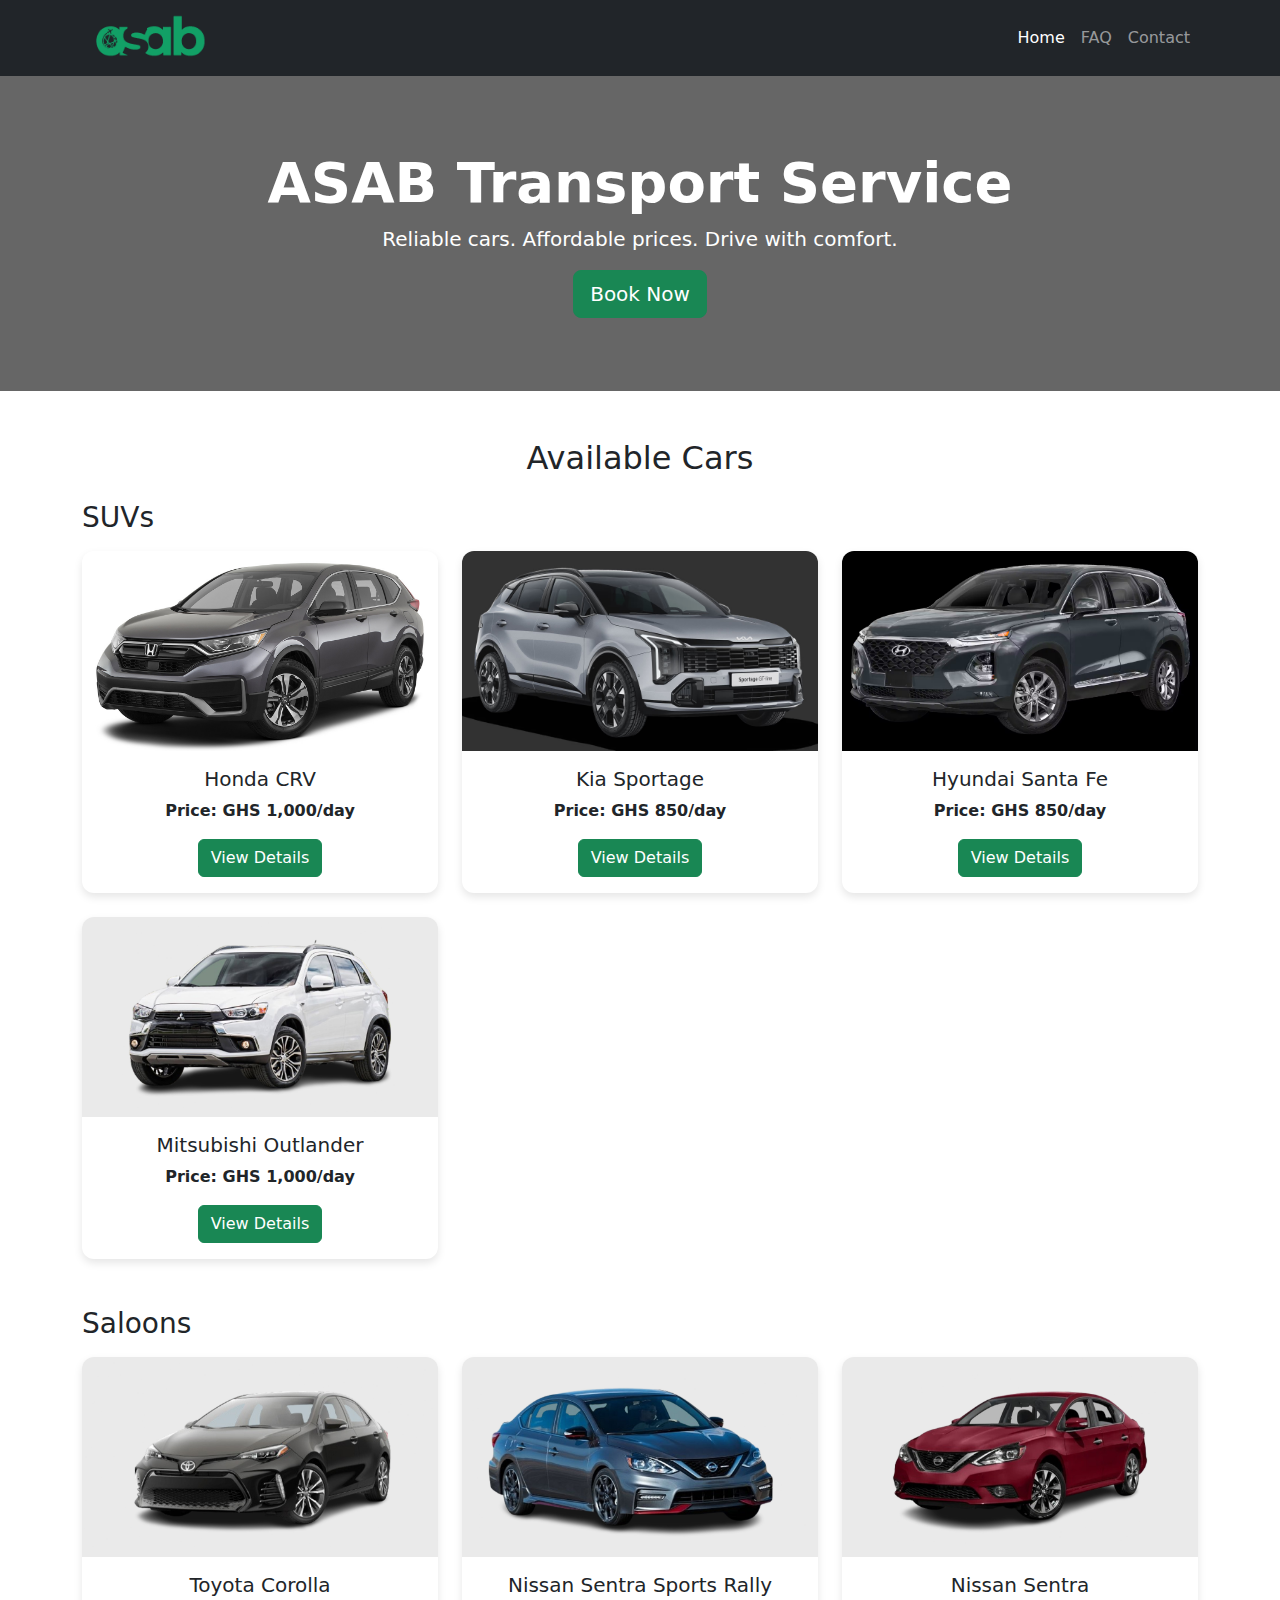
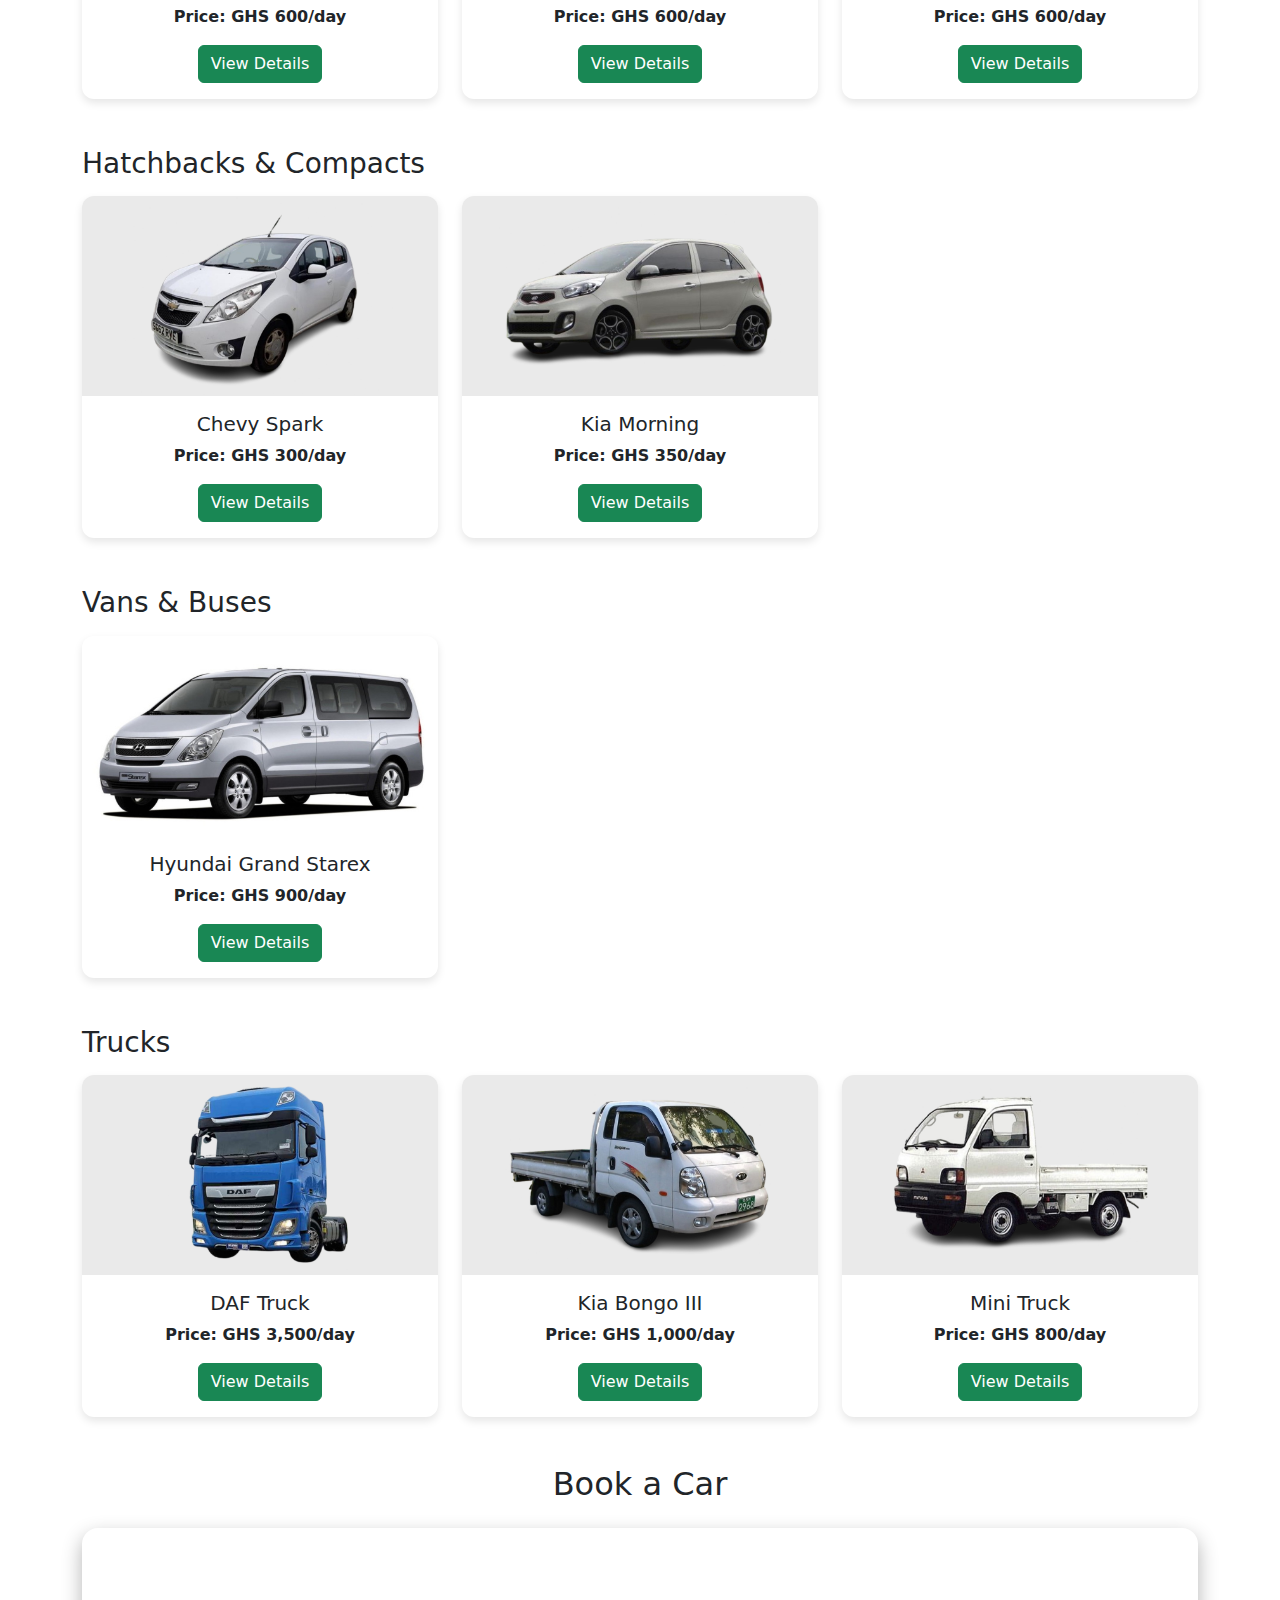
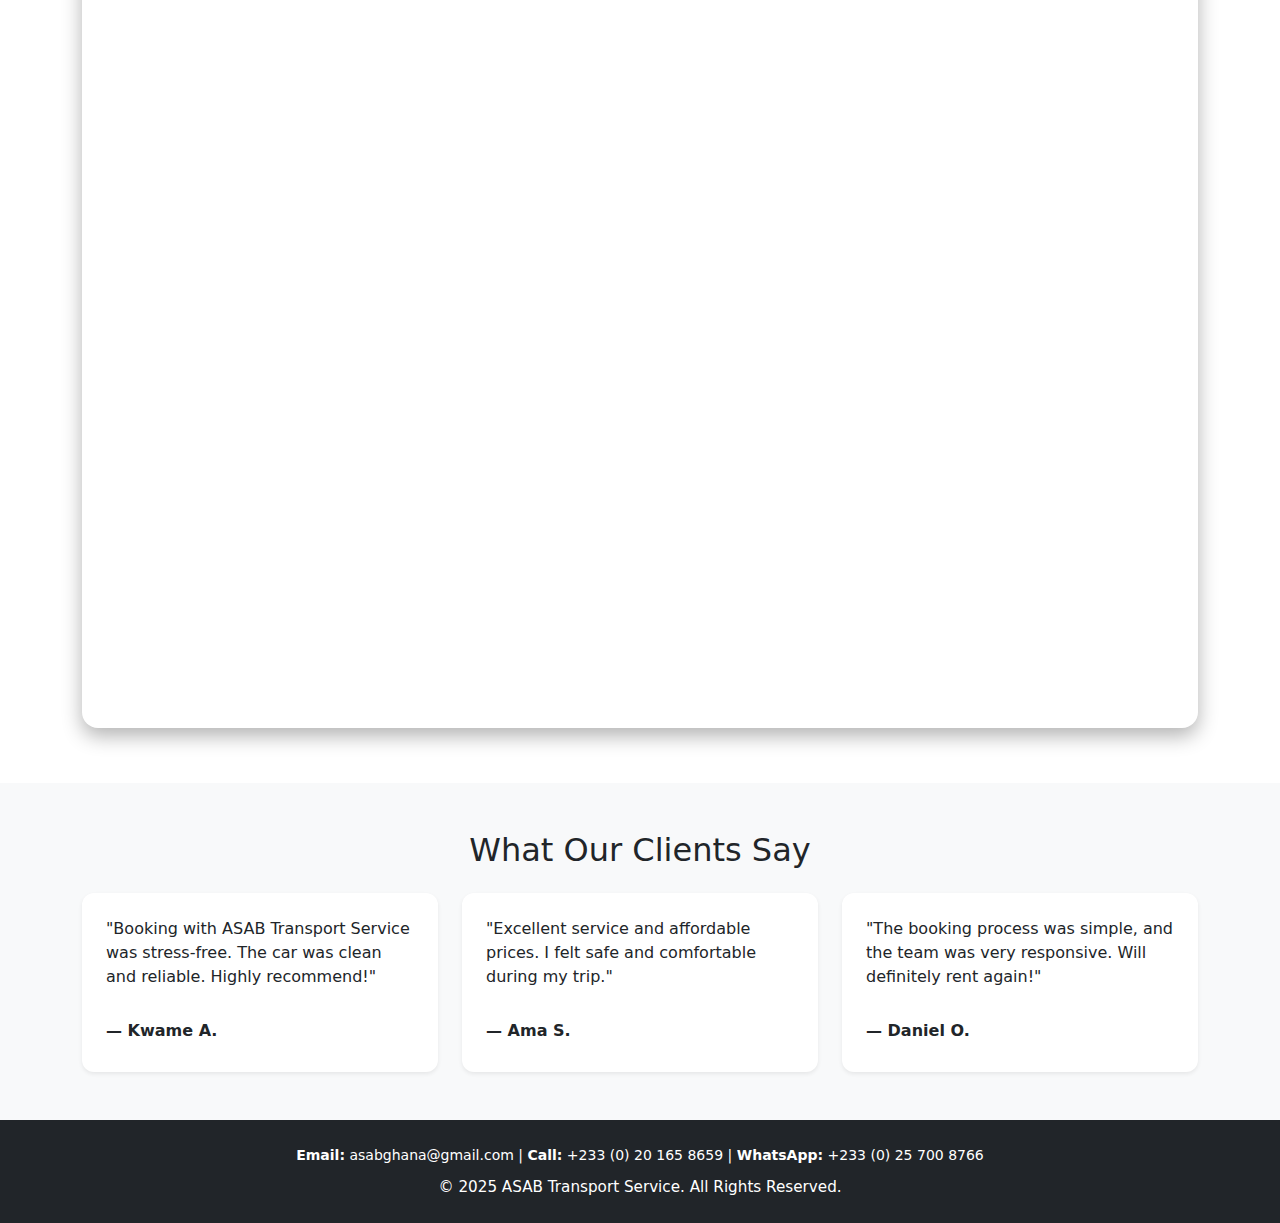
<file: index.html>
<!DOCTYPE html>
<html lang="en">
<html lang="en">
<head>
  <meta charset="UTF-8">
  <meta name="viewport" content="width=device-width, initial-scale=1.0">
  <title>ASAB Transport Service</title>
  <link rel="icon" type="image/png" href="favicon.png">
  <link href="https://cdn.jsdelivr.net/npm/bootstrap@5.3.2/dist/css/bootstrap.min.css" rel="stylesheet">
  <style>
    /* Hero Section */
    .hero {
      position: relative;
      background: url('https://images.unsplash.com/photo-1502877338535-766e1452684a') center/cover no-repeat;
      height: 05vh; /* reduced from 90vh */
      display: flex;
      align-items: center;
      justify-content: center;
      text-align: center;
      color: white;
    }
    .hero .overlay {
      position: absolute;
      top: 0;
      left: 0;
      width: 100%;
      height: 100%;
      background: rgba(0,0,0,0.6);
      z-index: 1;
    }
    .hero .content {
      position: relative;
      z-index: 2;
    }

    /* Navbar logo */
    .navbar-brand img {
      height: 50px;
      width: auto;
      object-fit: contain;
    }

    /* Card images uniform */
    .card img {
      height: 180px; /* smaller than before */
      object-fit: cover;
    }

    /* Modal images fit perfectly */
    .modal-body img {
      max-height: 400px;
      width: auto;
      object-fit: contain;
      display: block;
      margin: 0 auto;
    }

/* Car cards - neat design like Contact page */
.card {
  border: none;
  border-radius: 12px;
  overflow: hidden;
  box-shadow: 0 4px 8px rgba(0,0,0,0.1);
  transition: transform 0.2s, box-shadow 0.2s;
  height: 100%;
  display: flex;
  flex-direction: column;
}

.card:hover {
  transform: translateY(-5px);
  box-shadow: 0 8px 16px rgba(0,0,0,0.2);
}

.card img {
  height: 200px;         /* same size for all */
  width: 100%;
  object-fit: cover;     /* ensures full image without distortion */
}

.card-body {
  flex-grow: 1;
  padding: 1rem;
}

  </style>
</head>
<body>

<!-- Navbar -->
<nav class="navbar navbar-expand-lg navbar-dark bg-dark">
  <div class="container">
      <a class="navbar-brand" href="index.html"><img src="logo.png" alt="asab logo"></a>
    <button class="navbar-toggler" type="button" data-bs-toggle="collapse" data-bs-target="#navbarNav">
      <span class="navbar-toggler-icon"></span>
    </button>
    <div class="collapse navbar-collapse" id="navbarNav">
      <ul class="navbar-nav ms-auto">
        <li class="nav-item"><a class="nav-link active" href="index.html">Home</a></li>
        <li class="nav-item"><a class="nav-link" href="faq.html">FAQ</a></li>
        <li class="nav-item"><a class="nav-link" href="contact.html">Contact</a></li>
      </ul>
    </div>
  </div>
</nav>

<!-- Hero -->
<section class="hero d-flex align-items-center justify-content-center text-center text-white">
  <div class="overlay"></div>
  <div class="content">
    <h1 class="display-4 fw-bold">ASAB Transport Service</h1>
    <p class="lead">Reliable cars. Affordable prices. Drive with comfort.</p>
    <a href="#booking" class="btn btn-success btn-lg">Book Now</a>
  </div>
</section>

<style>
.hero {
  position: relative;
  background: url('https://images.unsplash.com/photo-1502877338535-766e1452684a') center/cover no-repeat;
  height: 35vh;
}

.hero .overlay {
  position: absolute;
  top: 0;
  left: 0;
  width: 100%;
  height: 100%;
  background: rgba(0,0,0,0.6); /* Dark filter */
  z-index: 1;
}

.hero .content {
  position: relative;
  z-index: 2;
}
</style>

  <!-- Cars Section -->
<section class="container my-5">
  <h2 class="text-center mb-4">Available Cars</h2>

  <!-- SUVs -->
  <h3 class="mb-3">SUVs</h3>
  <div class="row g-4">
    <!-- Honda CRV -->
    <div class="col-md-4">
      <div class="card">
        <img src="crv 2020.jpg" class="card-img-top" alt="Honda CRV">
        <div class="card-body text-center">
          <h5 class="card-title">Honda CRV</h5>
          <p><strong>Price: GHS 1,000/day</strong></p>
          <button class="btn btn-success" data-bs-toggle="modal" data-bs-target="#carModal1">View Details</button>
        </div>
      </div>
    </div>
    <!-- Kia Sportage -->
    <div class="col-md-4">
      <div class="card">
        <img src="kia sportage.jpg" class="card-img-top" alt="Kia Sportage">
        <div class="card-body text-center">
          <h5 class="card-title">Kia Sportage</h5>
          <p><strong>Price: GHS 850/day</strong></p>
          <button class="btn btn-success" data-bs-toggle="modal" data-bs-target="#carModal5">View Details</button>
        </div>
      </div>
    </div>
    <!-- Hyundai Santa Fe -->
    <div class="col-md-4">
      <div class="card">
        <img src="2020 santa fe.jpg" class="card-img-top" alt="Hyundai Santa Fe">
        <div class="card-body text-center">
          <h5 class="card-title">Hyundai Santa Fe</h5>
          <p><strong>Price: GHS 850/day</strong></p>
          <button class="btn btn-success" data-bs-toggle="modal" data-bs-target="#carModal6">View Details</button>
        </div>
      </div>
    </div>
    <!-- Outlander -->
    <div class="col-md-4">
      <div class="card">
        <img src="outlander.jpg" class="card-img-top" alt="Mitsubishi Outlander">
        <div class="card-body text-center">
          <h5 class="card-title">Mitsubishi Outlander</h5>
          <p><strong>Price: GHS 1,000/day</strong></p>
          <button class="btn btn-success" data-bs-toggle="modal" data-bs-target="#outlanderModal">View Details</button>
        </div>
      </div>
    </div>
  </div>

  <!-- saloons -->
  <h3 class="mt-5 mb-3">Saloons</h3>
  <div class="row g-4">
    <!-- Corolla -->
    <div class="col-md-4">
      <div class="card">
        <img src="corolla 2018.jpg" class="card-img-top" alt="Toyota Corolla">
        <div class="card-body text-center">
          <h5 class="card-title">Toyota Corolla</h5>
          <p><strong>Price: GHS 600/day</strong></p>
          <button class="btn btn-success" data-bs-toggle="modal" data-bs-target="#carModal2">View Details</button>
        </div>
      </div>
    </div>
    <!-- Nissan Sentra Sports Rally -->
    <div class="col-md-4">
      <div class="card">
        <img src="nissan sport.jpg" class="card-img-top" alt="Nissan Sentra Sports Rally">
        <div class="card-body text-center">
          <h5 class="card-title">Nissan Sentra Sports Rally</h5>
          <p><strong>Price: GHS 600/day</strong></p>
          <button class="btn btn-success" data-bs-toggle="modal" data-bs-target="#carModal3">View Details</button>
        </div>
      </div>
    </div>
    <!-- Nissan Sentra -->
    <div class="col-md-4">
      <div class="card">
        <img src="2018 NissanSentra.jpg" class="card-img-top" alt="Nissan Sentra">
        <div class="card-body text-center">
          <h5 class="card-title">Nissan Sentra</h5>
          <p><strong>Price: GHS 600/day</strong></p>
          <button class="btn btn-success" data-bs-toggle="modal" data-bs-target="#carModal4">View Details</button>
        </div>
      </div>
    </div>
  </div>

  <!-- Hatchbacks / Compacts -->
  <h3 class="mt-5 mb-3">Hatchbacks & Compacts</h3>
  <div class="row g-4">
    <!-- Chevy Spark -->
    <div class="col-md-4">
      <div class="card">
        <img src="chevy.jpg" class="card-img-top" alt="Chevy Spark">
        <div class="card-body text-center">
          <h5 class="card-title">Chevy Spark</h5>
          <p><strong>Price: GHS 300/day</strong></p>
          <button class="btn btn-success" data-bs-toggle="modal" data-bs-target="#sparkModal">View Details</button>
        </div>
      </div>
    </div>
    <!-- Kia Morning -->
    <div class="col-md-4">
      <div class="card">
        <img src="kia morning.jpg" class="card-img-top" alt="Kia Morning">
        <div class="card-body text-center">
          <h5 class="card-title">Kia Morning</h5>
          <p><strong>Price: GHS 350/day</strong></p>
          <button class="btn btn-success" data-bs-toggle="modal" data-bs-target="#morningModal">View Details</button>
        </div>
      </div>
    </div>
  </div>

  <!-- Vans -->
  <h3 class="mt-5 mb-3">Vans & Buses</h3>
  <div class="row g-4">
    <!-- Hyundai Grand Starex -->
    <div class="col-md-4">
      <div class="card">
        <img src="grand_starex.jpg" class="card-img-top" alt="Hyundai Grand Starex">
        <div class="card-body text-center">
          <h5 class="card-title">Hyundai Grand Starex</h5>
          <p><strong>Price: GHS 900/day</strong></p>
          <button class="btn btn-success" data-bs-toggle="modal" data-bs-target="#starexModal">View Details</button>
        </div>
      </div>
    </div>
  </div>

  <!-- Trucks -->
  <h3 class="mt-5 mb-3">Trucks</h3>
  <div class="row g-4">
    <!-- DAF Truck -->
    <div class="col-md-4">
      <div class="card">
        <img src="daf truck.jpg" class="card-img-top" alt="DAF Truck">
        <div class="card-body text-center">
          <h5 class="card-title">DAF Truck</h5>
          <p><strong>Price: GHS 3,500/day</strong></p>
          <button class="btn btn-success" data-bs-toggle="modal" data-bs-target="#hyundaiModal">View Details</button>
        </div>
      </div>
    </div>
    <!-- Kia Bongo III -->
    <div class="col-md-4">
      <div class="card">
        <img src="Kia_Bongo_III.jpg" class="card-img-top" alt="Kia Bongo III">
        <div class="card-body text-center">
          <h5 class="card-title">Kia Bongo III</h5>
          <p><strong>Price: GHS 1,000/day</strong></p>
          <button class="btn btn-success" data-bs-toggle="modal" data-bs-target="#camryModal">View Details</button>
        </div>
      </div>
    </div>
    <!-- Mini Truck -->
    <div class="col-md-4">
      <div class="card">
        <img src="mini truck.jpg" class="card-img-top" alt="Mini Truck">
        <div class="card-body text-center">
          <h5 class="card-title">Mini Truck</h5>
          <p><strong>Price: GHS 800/day</strong></p>
          <button class="btn btn-success" data-bs-toggle="modal" data-bs-target="#suvModal">View Details</button>
        </div>
      </div>
    </div>
  </div>

</section>


<!-- Booking -->
<section id="booking" class="container my-5">
  <h2 class="text-center mb-4"> Book a Car</h2>
  <iframe src="https://forms.fillout.com/t/evBrGbva2Vus" width="100%" height="800" frameborder="0" style="border-radius: 16px; box-shadow: 0 8px 20px rgba(0,0,0,0.3);"></iframe>
</section>

<!-- Customer Feedback -->
<section class="py-5 bg-light">
  <div class="container">
    <h2 class="text-center mb-4">What Our Clients Say</h2>

    <!-- Carousel for small screens -->
    <div id="feedbackCarousel" class="carousel slide d-md-none" data-bs-ride="carousel" data-bs-interval="4000" data-bs-wrap="true">
      <div class="carousel-inner">
        <!-- Testimonial 1 -->
        <div class="carousel-item active">
          <div class="card shadow-sm border-0 p-4 text-center">
            <p>"Booking with ASAB Transport Service was stress-free. The car was clean and reliable. Highly recommend!"</p>
            <h6 class="fw-bold mt-3">— Kwame A.</h6>
          </div>
        </div>
        <!-- Testimonial 2 -->
        <div class="carousel-item">
          <div class="card shadow-sm border-0 p-4 text-center">
            <p>"Excellent service and affordable prices. I felt safe and comfortable during my trip."</p>
            <h6 class="fw-bold mt-3">— Ama S.</h6>
          </div>
        </div>
        <!-- Testimonial 3 -->
        <div class="carousel-item">
          <div class="card shadow-sm border-0 p-4 text-center">
            <p>"The booking process was simple, and the team was very responsive. Will definitely rent again!"</p>
            <h6 class="fw-bold mt-3">— Daniel O.</h6>
          </div>
        </div>
      </div>
      <!-- Controls -->
      <button class="carousel-control-prev" type="button" data-bs-target="#feedbackCarousel" data-bs-slide="prev">
        <span class="carousel-control-prev-icon bg-dark rounded-circle p-2"></span>
      </button>
      <button class="carousel-control-next" type="button" data-bs-target="#feedbackCarousel" data-bs-slide="next">
        <span class="carousel-control-next-icon bg-dark rounded-circle p-2"></span>
      </button>
    </div>

    <!-- Row layout for medium+ screens -->
    <div class="row d-none d-md-flex">
      <!-- Testimonial 1 -->
      <div class="col-md-4">
        <div class="card shadow-sm border-0 p-4">
          <p>"Booking with ASAB Transport Service was stress-free. The car was clean and reliable. Highly recommend!"</p>
          <h6 class="fw-bold mt-3">— Kwame A.</h6>
        </div>
      </div>
      <!-- Testimonial 2 -->
      <div class="col-md-4">
        <div class="card shadow-sm border-0 p-4">
          <p>"Excellent service and affordable prices. I felt safe and comfortable during my trip."</p>
          <h6 class="fw-bold mt-3">— Ama S.</h6>
        </div>
      </div>
      <!-- Testimonial 3 -->
      <div class="col-md-4">
        <div class="card shadow-sm border-0 p-4">
          <p>"The booking process was simple, and the team was very responsive. Will definitely rent again!"</p>
          <h6 class="fw-bold mt-3">— Daniel O.</h6>
        </div>
      </div>
    </div>
  </div>
</section>



<!-- Footer -->
<footer class="bg-dark text-white text-center py-4">
  <div class="container">
    
    <!-- Desktop & tablets (original look, but clickable) -->
    <div class="d-none d-md-block">
      <p class="mb-2 small">
        <strong>Email:</strong>
        <a href="mailto:asabghana@gmail.com" class="text-white text-decoration-none">
          asabghana@gmail.com
        </a> |
        
        <strong>Call:</strong>
        <a href="tel:+233201658659" class="text-white text-decoration-none">
          +233 (0) 20 165 8659
        </a> |
        
        <strong>WhatsApp:</strong>
        <a href="https://wa.me/233257008766" target="_blank" class="text-white text-decoration-none">
          +233 (0) 25 700 8766
        </a>
      </p>
    </div>

    <!-- Mobile (stacked clickable links) -->
    <div class="d-block d-md-none">
      <p class="mb-2 small">
        <strong>Email:</strong>
        <a href="mailto:asabghana@gmail.com" class="text-white text-decoration-none">
          asabghana@gmail.com
        </a> <br>

        <strong>Call:</strong>
        <a href="tel:+233201658659" class="text-white text-decoration-none">
          +233 (0) 20 165 8659
        </a> <br>

        <strong>WhatsApp:</strong>
        <a href="https://wa.me/233257008766" target="_blank" class="text-white text-decoration-none">
          +233 (0) 25 700 8766
        </a>
      </p>
    </div>

    <p class="mb-0">&copy; 2025 ASAB Transport Service. All Rights Reserved.</p>
  </div>
</footer>

<style>
  footer p {
    font-size: 0.95rem;
    line-height: 1.6;
  }

  footer a:hover {
    text-decoration: underline;
  }

  @media (max-width: 576px) {
    footer p {
      font-size: 0.9rem;
    }
  }
</style>


  <!-- Modals -->
  <!-- Honda CRV -->
  <div class="modal fade" id="carModal1" tabindex="-1">
    <div class="modal-dialog modal-lg">
      <div class="modal-content">
        <div class="modal-header">
          <h5 class="modal-title">Honda CRV</h5>
          <button type="button" class="btn-close" data-bs-dismiss="modal"></button>
        </div>
        <div class="modal-body">
          <img src="crv 2020.jpg" class="img-fluid mb-3" alt="Honda CRV">
          <p>The Honda CRV is a reliable and comfortable SUV, perfect for city and long-distance drives.</p>
          <p><strong>Price: GHS 1,000/day</strong></p>
        </div>
        <div class="modal-footer">
        <!-- Updated button -->
        <button class="btn btn-success book-now" data-target="#booking">Book Now</button>
      </div>
      </div>
    </div>
  </div>

  <!-- Corolla 2018 -->
  <div class="modal fade" id="carModal2" tabindex="-1">
    <div class="modal-dialog modal-lg">
      <div class="modal-content">
        <div class="modal-header">
          <h5 class="modal-title">Toyota Corolla</h5>
          <button type="button" class="btn-close" data-bs-dismiss="modal"></button>
        </div>
        <div class="modal-body">
          <img src="corolla 2018.jpg" class="img-fluid mb-3" alt="Corolla 2018">
          <p>The Toyota Corolla combines efficiency and comfort, making it ideal for city commuting.</p>
          <p><strong>Price: GHS 600/day</strong></p>
        </div>
        <div class="modal-footer">
        <!-- Updated button -->
        <button class="btn btn-success book-now" data-target="#booking">Book Now</button>
      </div>
      </div>
    </div>
  </div>

  <!-- Nissan Sentra Sports Rally 2018 -->
  <div class="modal fade" id="carModal3" tabindex="-1">
    <div class="modal-dialog modal-lg">
      <div class="modal-content">
        <div class="modal-header">
          <h5 class="modal-title">Nissan Sentra Sports Rally</h5>
          <button type="button" class="btn-close" data-bs-dismiss="modal"></button>
        </div>
        <div class="modal-body">
          <img src="nissan sport.jpg" class="img-fluid mb-3" alt="Nissan Sentra Sports Rally 2018">
          <p>The Sentra Sports Rally edition offers a sporty feel with great handling and style.</p>
          <p><strong>Price: GHS 600/day</strong></p>
        </div>
        <div class="modal-footer">
        <!-- Updated button -->
        <button class="btn btn-success book-now" data-target="#booking">Book Now</button>
      </div>
      </div>
    </div>
  </div>

  <!-- Nissan Sentra 2018 -->
  <div class="modal fade" id="carModal4" tabindex="-1">
    <div class="modal-dialog modal-lg">
      <div class="modal-content">
        <div class="modal-header">
          <h5 class="modal-title">Nissan Sentra</h5>
          <button type="button" class="btn-close" data-bs-dismiss="modal"></button>
        </div>
        <div class="modal-body">
          <img src="2018 NissanSentra.jpg" class="img-fluid mb-3" alt="Nissan Sentra 2018">
          <p>The Nissan Sentra is a dependable saloon car with great fuel economy and comfort.</p>
          <p><strong>Price: GHS 600/day</strong></p>
        </div>
        <div class="modal-footer">
        <!-- Updated button -->
        <button class="btn btn-success book-now" data-target="#booking">Book Now</button>
      </div>
      </div>
    </div>
  </div>

  <!-- Kia Sportage -->
  <div class="modal fade" id="carModal5" tabindex="-1">
    <div class="modal-dialog modal-lg">
      <div class="modal-content">
        <div class="modal-header">
          <h5 class="modal-title">Kia Sportage</h5>
          <button type="button" class="btn-close" data-bs-dismiss="modal"></button>
        </div>
        <div class="modal-body">
          <img src="kia sportage.jpg" class="img-fluid mb-3" alt="Kia Sportage">
          <p>The Kia Sportage is a stylish crossover SUV with spacious interiors and advanced safety features.</p>
          <p><strong>Price: GHS 850/day</strong></p>
        </div>
        <div class="modal-footer">
        <!-- Updated button -->
        <button class="btn btn-success book-now" data-target="#booking">Book Now</button>
      </div>
      </div>
    </div>
  </div>

  <!-- Hyundai Santa Fe -->
<div class="modal fade" id="carModal6" tabindex="-1">
  <div class="modal-dialog modal-lg">
    <div class="modal-content">
      <div class="modal-header">
        <h5 class="modal-title">Hyundai Santa Fe</h5>
        <button type="button" class="btn-close" data-bs-dismiss="modal"></button>
      </div>
      <div class="modal-body">
        <img src="2020 santa fe.jpg" class="img-fluid mb-3" alt="Hyundai Santafe">
        <p>The Hyundai Santa Fe offers premium comfort, reliability, and ample room for family or business trips.</p>
        <p><strong>Price: GHS 850/day</strong></p>
      </div>
      <div class="modal-footer">
        <!-- Updated button -->
        <button class="btn btn-success book-now" data-target="#booking">Book Now</button>
      </div>
    </div>
  </div>
</div>

<!-- Outlander Modal -->
<div class="modal fade" id="outlanderModal" tabindex="-1" aria-hidden="true">
  <div class="modal-dialog modal-dialog-centered modal-lg">
    <div class="modal-content">
      <div class="modal-header">
        <h5 class="modal-title">Mitsubishi Outlander</h5>
        <button type="button" class="btn-close" data-bs-dismiss="modal"></button>
      </div>
      <div class="modal-body text-start">
        <img src="outlander.jpg" class="img-fluid rounded mb-3" alt="Mitsubishi Outlander">
        <p>
  The Mitsubishi Outlander is a reliable mid-size SUV with a spacious interior 
  and modern safety features. Ideal for family trips and city or long-distance travel.
</p>
        <p><strong>Price: GHS 1,000/day</strong></p>
      </div>
      <div class="modal-footer">
        <button class="btn btn-success book-now" data-target="#booking">Book Now</button>
      </div>
    </div>
  </div>
</div>

<!-- Chevy Spark Modal -->
<div class="modal fade" id="sparkModal" tabindex="-1" aria-hidden="true">
  <div class="modal-dialog modal-dialog-centered modal-lg">
    <div class="modal-content">
      <div class="modal-header">
        <h5 class="modal-title">Chevy Spark</h5>
        <button type="button" class="btn-close" data-bs-dismiss="modal"></button>
      </div>
      <div class="modal-body">
        <img src="chevy.jpg" class="img-fluid rounded mb-3" alt="Chevy Spark">
        <p>The Chevy Spark is a compact, fuel-efficient hatchback, perfect for city driving and daily commutes. Easy to park, affordable, and reliable for short trips.</p>
        <p><strong>Price: GHS 300/day</strong></p>
      </div>
      <div class="modal-footer">
        <button class="btn btn-success book-now" data-target="#booking">Book Now</button>
      </div>
    </div>
  </div>
</div>

<!-- Kia Morning Modal -->
<div class="modal fade" id="morningModal" tabindex="-1" aria-hidden="true">
  <div class="modal-dialog modal-dialog-centered modal-lg">
    <div class="modal-content">
      <div class="modal-header">
        <h5 class="modal-title">Kia Morning</h5>
        <button type="button" class="btn-close" data-bs-dismiss="modal"></button>
      </div>
      <div class="modal-body">
        <img src="kia morning.jpg" class="img-fluid rounded mb-3" alt="Kia Morning">
        <p>The Kia Morning is a stylish and compact hatchback, designed for efficiency and comfort. Great for city runs and budget-friendly rentals.</p>
        <p><strong>Price: GHS 350/day</strong></p>
      </div>
      <div class="modal-footer">
        <button class="btn btn-success book-now" data-target="#booking">Book Now</button>
      </div>
    </div>
  </div>
</div>

<!-- Hyundai Grand Starex Modal -->
<div class="modal fade" id="starexModal" tabindex="-1" aria-hidden="true">
  <div class="modal-dialog modal-dialog-centered modal-lg">
    <div class="modal-content">
      <div class="modal-header">
        <h5 class="modal-title">Hyundai Grand Starex</h5>
        <button type="button" class="btn-close" data-bs-dismiss="modal"></button>
      </div>
      <div class="modal-body text-start">
        <img src="grand_starex.jpg" class="img-fluid rounded mb-3" alt="Hyundai Grand Starex">
        <p>The Hyundai Grand Starex is a spacious van designed for group travel, family trips, or business transport. It offers comfort, ample seating, and smooth performance.</p>
        <p><strong>Price: GHS 900/day</strong></p>
      </div>
      <div class="modal-footer">
        <button class="btn btn-success book-now" data-target="#booking">Book Now</button>
      </div>
    </div>
  </div>
</div>


<!-- DAG Truck Modal -->
<div class="modal fade" id="hyundaiModal" tabindex="-1" aria-hidden="true">
  <div class="modal-dialog modal-dialog-centered modal-lg">
    <div class="modal-content">
      <div class="modal-header">
        <h5 class="modal-title">DAF Truck</h5>
        <button type="button" class="btn-close" data-bs-dismiss="modal"></button>
      </div>
      <div class="modal-body">
        <img src="daf truck.jpg" class="img-fluid rounded mb-3" alt="DAF Truck">
        <p>Heavy-duty DAF truck suitable for long-distance haulage and transporting large cargo. Reliable, powerful, and built for industrial use.</p>
        <p><strong>Price: GHS 3,500/day</strong></p>

      </div>
      <div class="modal-footer">
<!-- Updated button -->
        <button class="btn btn-success book-now" data-target="#booking">Book Now</button>
      </div>
    </div>
  </div>
</div>

<!-- Kia Bongo III Modal -->
<div class="modal fade" id="camryModal" tabindex="-1" aria-hidden="true">
  <div class="modal-dialog modal-dialog-centered modal-lg">
    <div class="modal-content">
      <div class="modal-header">
        <h5 class="modal-title">Kia Bongo III</h5>
        <button type="button" class="btn-close" data-bs-dismiss="modal"></button>
      </div>
      <div class="modal-body">
        <img src="Kia_Bongo_III.jpg" class="img-fluid rounded mb-3" alt="Kia Bongo III">
        <p>Compact and versatile light-duty truck, perfect for small business deliveries, market runs, and urban transport needs.</p>
        <p><strong>Price: GHS 1,000/day</strong></p>
      </div>
      <div class="modal-footer">
<!-- Updated button -->
        <button class="btn btn-success book-now" data-target="#booking">Book Now</button>
      </div>
    </div>
  </div>
</div>

<!-- Mini Truck Modal -->
<div class="modal fade" id="suvModal" tabindex="-1" aria-hidden="true">
  <div class="modal-dialog modal-dialog-centered modal-lg">
    <div class="modal-content">
      <div class="modal-header">
        <h5 class="modal-title"> Mini Truck</h5>
        <button type="button" class="btn-close" data-bs-dismiss="modal"></button>
      </div>
      <div class="modal-body">
        <img src="mini truck.jpg" class="img-fluid rounded mb-3" alt="Nissan X-Trail">
        <p>Small-sized truck suitable for quick errands, moving light goods, and flexible transport within the city.</p>
        <p><strong>Price: GHS 800/day</strong></p>
      </div>
      <div class="modal-footer">
<!-- Updated button -->
        <button class="btn btn-success book-now" data-target="#booking">Book Now</button>
      </div>
    </div>
  </div>
</div>

<script>
  document.querySelectorAll('.book-now').forEach(button => {
    button.addEventListener('click', function () {
      const target = this.getAttribute('data-target');
      const modal = bootstrap.Modal.getInstance(this.closest('.modal'));
      
      // Close modal first
      modal.hide();

      // After modal closes, scroll smoothly to booking section
      document.addEventListener('hidden.bs.modal', function handler() {
        document.removeEventListener('hidden.bs.modal', handler);
        document.querySelector(target).scrollIntoView({ behavior: 'smooth' });
      });
    });
  });
</script>

  <script src="https://cdn.jsdelivr.net/npm/bootstrap@5.3.2/dist/js/bootstrap.bundle.min.js"></script>

  <!-- Back to Top Button -->
<button onclick="scrollToTop()" id="backToTopBtn" title="Go to top">↑</button>

<style>
  #backToTopBtn {
    display: none; /* Hidden by default */
    position: fixed;
    bottom: 30px;
    right: 30px;
    z-index: 99;
    width: 50px;
    height: 50px;
    font-size: 22px;
    border: none;
    outline: none;
    background-color: #13A166;
    color: white;
    cursor: pointer;
    border-radius: 50%;
    box-shadow: 0 4px 6px rgba(0,0,0,0.3);
    transition: background-color 0.3s;
  }

  #backToTopBtn:hover {
    background-color: #1ece85;
  }

</style>

<script>
  // Show button when user scrolls down 100px
  window.onscroll = function() {
    let btn = document.getElementById("backToTopBtn");
    if (document.body.scrollTop > 100 || document.documentElement.scrollTop > 100) {
      btn.style.display = "block";
    } else {
      btn.style.display = "none";
    }
  };

  // Smooth scroll to top
  function scrollToTop() {
    window.scrollTo({ top: 0, behavior: 'smooth' });
  }
</script>



</body>
</html>
</file>
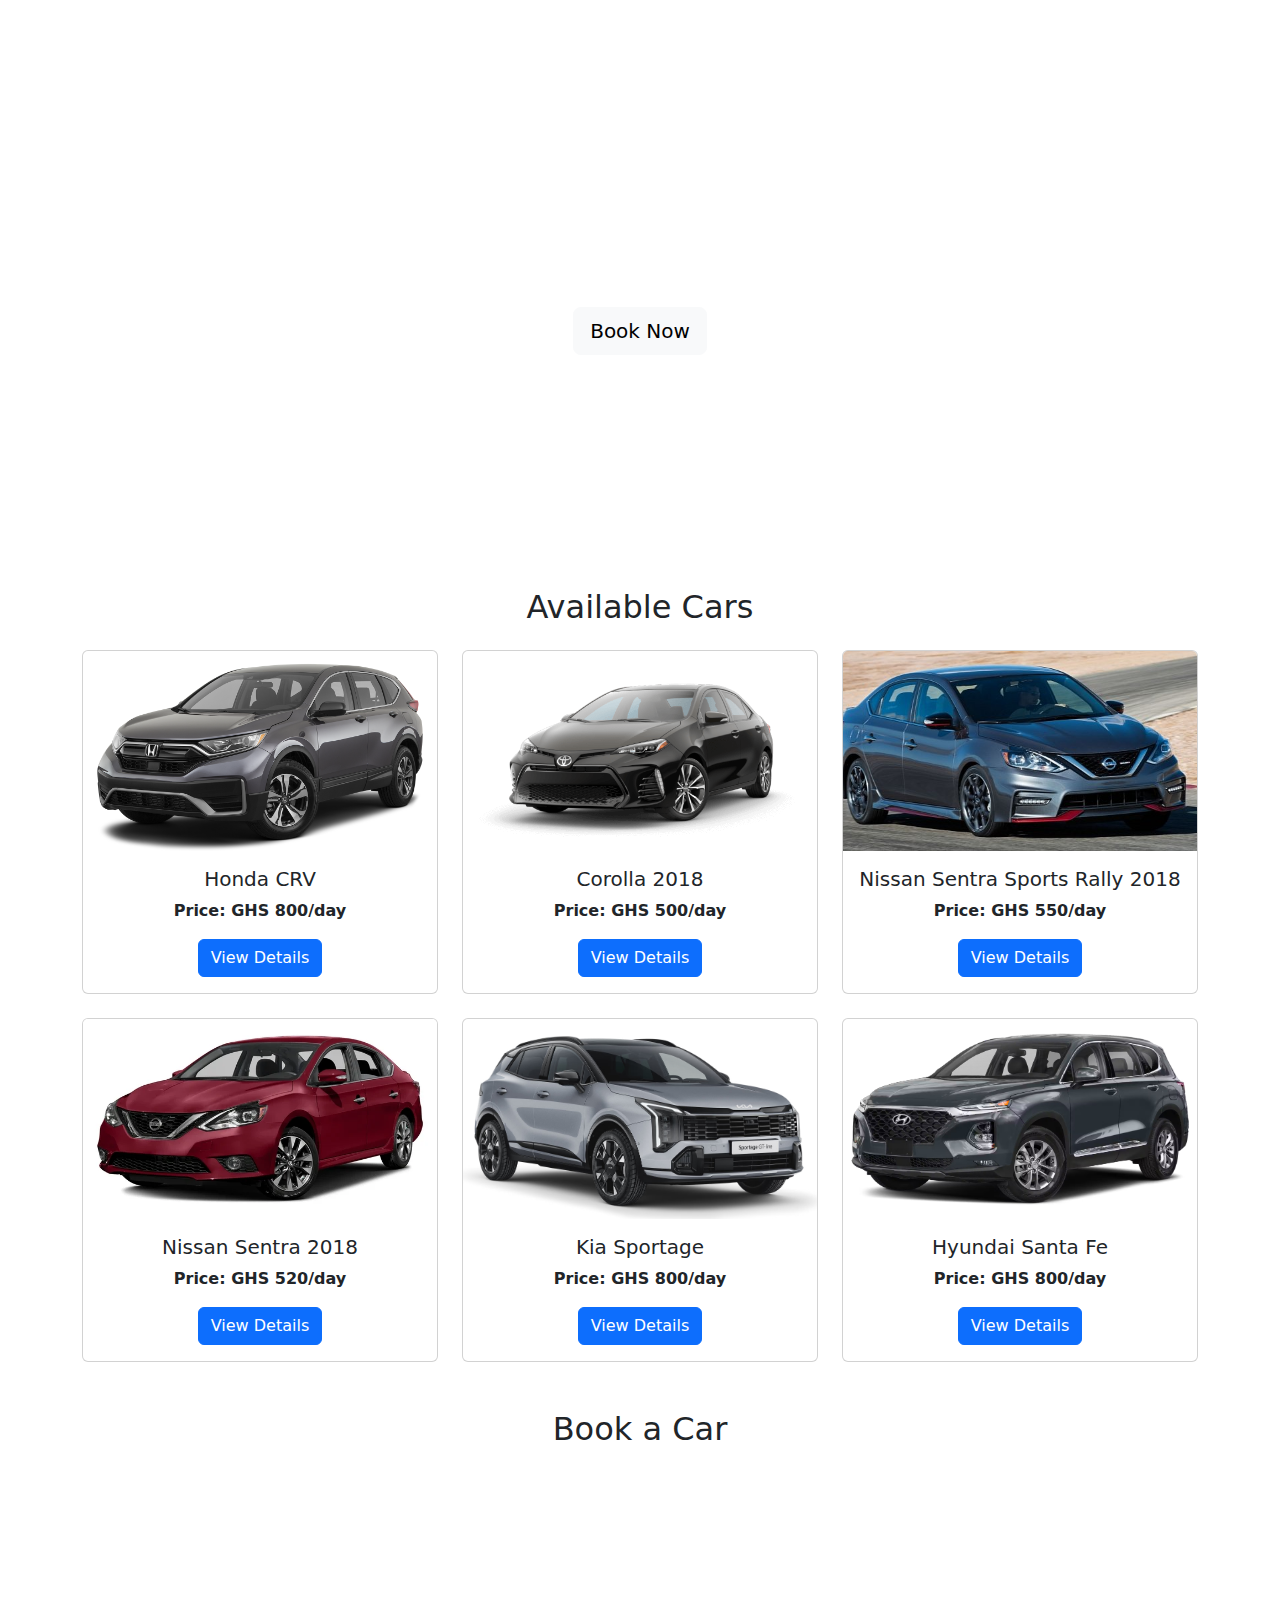
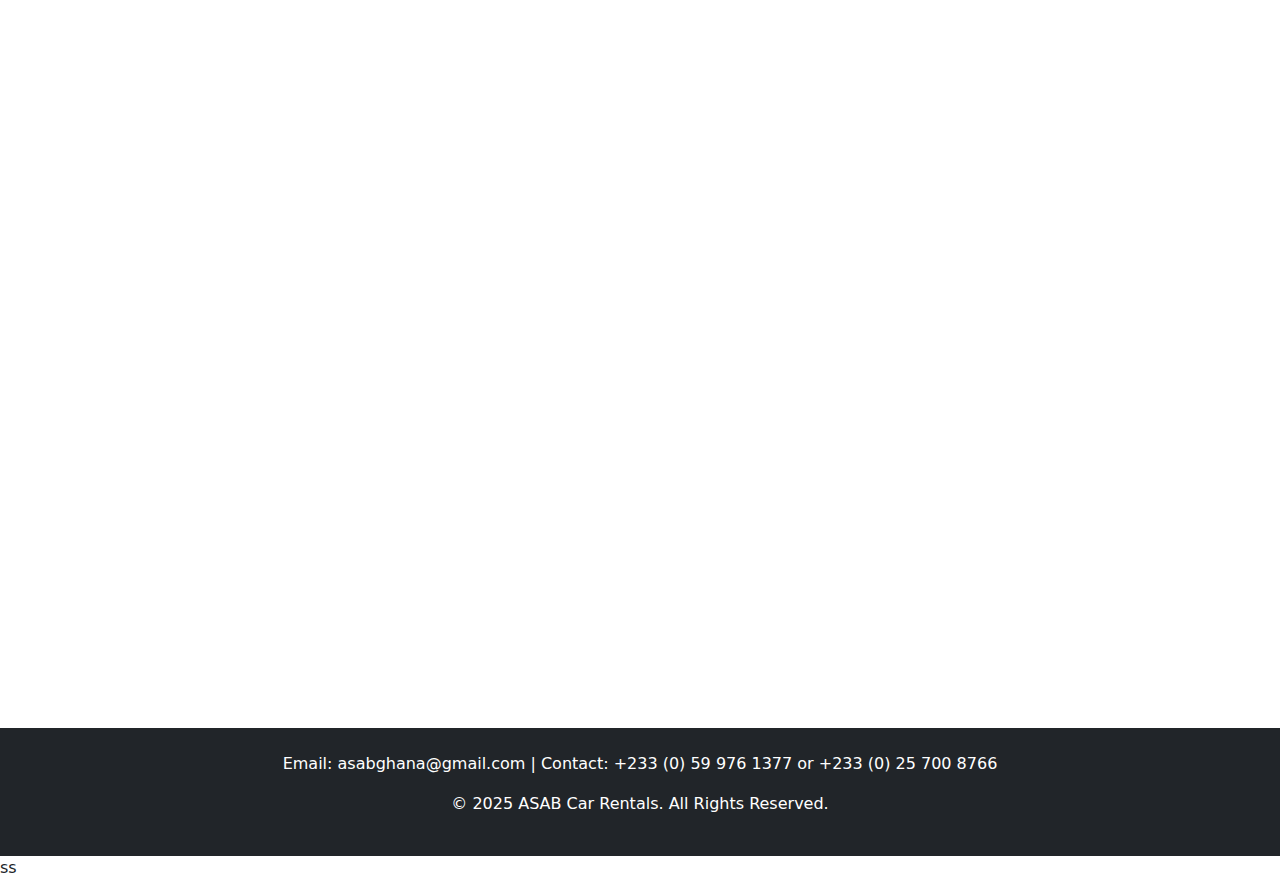
<file: asab/index.html>
<!DOCTYPE html>
<html lang="en">
<head>
  <meta charset="UTF-8">
  <meta name="viewport" content="width=device-width, initial-scale=1.0">
  <title>ASAB Car Rentals</title>
  <link href="https://cdn.jsdelivr.net/npm/bootstrap@5.3.2/dist/css/bootstrap.min.css" rel="stylesheet">
  <style>
    .hero {
      background: url('https://images.unsplash.com/photo-1502877338535-766e1452684a') no-repeat center center/cover;
      color: white;
      height: 60vh;
      display: flex;
      align-items: center;
      justify-content: center;
      flex-direction: column;
      text-align: center;
    }
    .card img {
      height: 200px;
      object-fit: cover;
    }
  </style>
</head>
<body>

  <!-- Hero -->
  <section class="hero">
    <h1 class="display-4 fw-bold">ASAB Car Rentals</h1>
    <p class="lead">Reliable cars. Affordable prices. Drive with comfort.</p>
    <a href="#booking" class="btn btn-light btn-lg">Book Now</a>
  </section>

  <!-- Cars Section -->
  <section class="container my-5">
    <h2 class="text-center mb-4">Available Cars</h2>
    <div class="row g-4">
      
      <!-- Honda CRV -->
      <div class="col-md-4">
        <div class="card">
          <img src="crv 2020.png" class="card-img-top" alt="Honda CRV">
          <div class="card-body text-center">
            <h5 class="card-title">Honda CRV</h5>
            <p><strong>Price: GHS 800/day</strong></p>
            <button class="btn btn-primary" data-bs-toggle="modal" data-bs-target="#carModal1">View Details</button>
          </div>
        </div>
      </div>

      <!-- Corolla 2018 -->
      <div class="col-md-4">
        <div class="card">
          <img src="corolla 2018.png" class="card-img-top" alt="Corolla 2018">
          <div class="card-body text-center">
            <h5 class="card-title">Corolla 2018</h5>
            <p><strong>Price: GHS 500/day</strong></p>
            <button class="btn btn-primary" data-bs-toggle="modal" data-bs-target="#carModal2">View Details</button>
          </div>
        </div>
      </div>

      <!-- Nissan Sentra Sports Rally 2018 -->
      <div class="col-md-4">
        <div class="card">
          <img src="nissan sport.jpg" class="card-img-top" alt="Nissan Sentra Sports Rally 2018">
          <div class="card-body text-center">
            <h5 class="card-title">Nissan Sentra Sports Rally 2018</h5>
            <p><strong>Price: GHS 550/day</strong></p>
            <button class="btn btn-primary" data-bs-toggle="modal" data-bs-target="#carModal3">View Details</button>
          </div>
        </div>
      </div>

      <!-- Nissan Sentra 2018 -->
      <div class="col-md-4">
        <div class="card">
          <img src="2018 NissanSentra.webp" class="card-img-top" alt="Nissan Sentra 2018">
          <div class="card-body text-center">
            <h5 class="card-title">Nissan Sentra 2018</h5>
            <p><strong>Price: GHS 520/day</strong></p>
            <button class="btn btn-primary" data-bs-toggle="modal" data-bs-target="#carModal4">View Details</button>
          </div>
        </div>
      </div>

      <!-- Kia Sportage -->
      <div class="col-md-4">
        <div class="card">
          <img src="kia sportage.avif" class="card-img-top" alt="Kia Sportage">
          <div class="card-body text-center">
            <h5 class="card-title">Kia Sportage</h5>
            <p><strong>Price: GHS 800/day</strong></p>
            <button class="btn btn-primary" data-bs-toggle="modal" data-bs-target="#carModal5">View Details</button>
          </div>
        </div>
      </div>

      <!-- Hyundai Santa Fe -->
      <div class="col-md-4">
        <div class="card">
          <img src="2020 santa fe.avif" class="card-img-top" alt="Hyundai Santa Fe">
          <div class="card-body text-center">
            <h5 class="card-title">Hyundai Santa Fe</h5>
            <p><strong>Price: GHS 800/day</strong></p>
            <button class="btn btn-primary" data-bs-toggle="modal" data-bs-target="#carModal6">View Details</button>
          </div>
        </div>
      </div>

    </div>
  </section>

  <!-- Booking Form -->
  <section id="booking" class="container my-5">
    <h2 class="text-center mb-4">Book a Car</h2>
    <iframe src="https://forms.fillout.com/t/evBrGbva2Vus" width="100%" height="800" frameborder="0"></iframe>
  </section>

  <!-- Footer -->
  <footer class="bg-dark text-white text-center py-4">
    <p>Email: asabghana@gmail.com | Contact: +233 (0) 59 976 1377 or +233 (0) 25 700 8766</p>
    <p>&copy; 2025 ASAB Car Rentals. All Rights Reserved.</p>
  </footer>

  <!-- Modals -->
  <!-- Honda CRV -->
  <div class="modal fade" id="carModal1" tabindex="-1">
    <div class="modal-dialog modal-lg">
      <div class="modal-content">
        <div class="modal-header">
          <h5 class="modal-title">Honda CRV</h5>
          <button type="button" class="btn-close" data-bs-dismiss="modal"></button>
        </div>
        <div class="modal-body">
          <img src="crv 2020.png" class="img-fluid mb-3" alt="Honda CRV">
          <p>The Honda CRV is a reliable and comfortable SUV, perfect for city and long-distance drives.</p>
          <p><strong>Price: GHS 800/day</strong></p>
        </div>
        <div class="modal-footer">
        <!-- Updated button -->
        <button class="btn btn-success book-now" data-target="#booking">Book Now</button>
      </div>
      </div>
    </div>
  </div>

  <!-- Corolla 2018 -->
  <div class="modal fade" id="carModal2" tabindex="-1">
    <div class="modal-dialog modal-lg">
      <div class="modal-content">
        <div class="modal-header">
          <h5 class="modal-title">Corolla 2018</h5>
          <button type="button" class="btn-close" data-bs-dismiss="modal"></button>
        </div>
        <div class="modal-body">
          <img src="corolla 2018.png" class="img-fluid mb-3" alt="Corolla 2018">
          <p>The Corolla 2018 combines efficiency and comfort, making it ideal for city commuting.</p>
          <p><strong>Price: GHS 500/day</strong></p>
        </div>
        <div class="modal-footer">
        <!-- Updated button -->
        <button class="btn btn-success book-now" data-target="#booking">Book Now</button>
      </div>
      </div>
    </div>
  </div>

  <!-- Nissan Sentra Sports Rally 2018 -->
  <div class="modal fade" id="carModal3" tabindex="-1">
    <div class="modal-dialog modal-lg">
      <div class="modal-content">
        <div class="modal-header">
          <h5 class="modal-title">Nissan Sentra Sports Rally 2018</h5>
          <button type="button" class="btn-close" data-bs-dismiss="modal"></button>
        </div>
        <div class="modal-body">
          <img src="nissan sport.jpg" class="img-fluid mb-3" alt="Nissan Sentra Sports Rally 2018">
          <p>The Sentra Sports Rally edition offers a sporty feel with great handling and style.</p>
          <p><strong>Price: GHS 550/day</strong></p>
        </div>
        <div class="modal-footer">
        <!-- Updated button -->
        <button class="btn btn-success book-now" data-target="#booking">Book Now</button>
      </div>
      </div>
    </div>
  </div>

  <!-- Nissan Sentra 2018 -->
  <div class="modal fade" id="carModal4" tabindex="-1">
    <div class="modal-dialog modal-lg">
      <div class="modal-content">
        <div class="modal-header">
          <h5 class="modal-title">Nissan Sentra 2018</h5>
          <button type="button" class="btn-close" data-bs-dismiss="modal"></button>
        </div>
        <div class="modal-body">
          <img src="2018 NissanSentra.webp" class="img-fluid mb-3" alt="Nissan Sentra 2018">
          <p>The Nissan Sentra 2018 is a dependable sedan with great fuel economy and comfort.</p>
          <p><strong>Price: GHS 520/day</strong></p>
        </div>
        <div class="modal-footer">
        <!-- Updated button -->
        <button class="btn btn-success book-now" data-target="#booking">Book Now</button>
      </div>
      </div>
    </div>
  </div>

  <!-- Kia Sportage -->
  <div class="modal fade" id="carModal5" tabindex="-1">
    <div class="modal-dialog modal-lg">
      <div class="modal-content">
        <div class="modal-header">
          <h5 class="modal-title">Kia Sportage</h5>
          <button type="button" class="btn-close" data-bs-dismiss="modal"></button>
        </div>
        <div class="modal-body">
          <img src="kia sportage.avif" class="img-fluid mb-3" alt="Kia Sportage">
          <p>The Kia Sportage is a stylish crossover SUV with spacious interiors and advanced safety features.</p>
          <p><strong>Price: GHS 600/day</strong></p>
        </div>
        <div class="modal-footer">
        <!-- Updated button -->
        <button class="btn btn-success book-now" data-target="#booking">Book Now</button>
      </div>
      </div>
    </div>
  </div>

  <!-- Hyundai Santafe -->
<div class="modal fade" id="carModal6" tabindex="-1">
  <div class="modal-dialog modal-lg">
    <div class="modal-content">
      <div class="modal-header">
        <h5 class="modal-title">Hyundai Santa Fe</h5>
        <button type="button" class="btn-close" data-bs-dismiss="modal"></button>
      </div>
      <div class="modal-body">
        <img src="2020 santa fe.avif" class="img-fluid mb-3" alt="Hyundai Santafe">
        <p>The Hyundai Santa Fe offers premium comfort, reliability, and ample room for family or business trips.</p>
        <p><strong>Price: GHS 620/day</strong></p>
      </div>
      <div class="modal-footer">
        <!-- Updated button -->
        <button class="btn btn-success book-now" data-target="#booking">Book Now</button>
      </div>
    </div>
  </div>
</div>

<script>
  document.querySelectorAll('.book-now').forEach(button => {
    button.addEventListener('click', function () {
      const target = this.getAttribute('data-target');
      const modal = bootstrap.Modal.getInstance(this.closest('.modal'));
      
      // Close modal first
      modal.hide();

      // After modal closes, scroll smoothly to booking section
      document.addEventListener('hidden.bs.modal', function handler() {
        document.removeEventListener('hidden.bs.modal', handler);
        document.querySelector(target).scrollIntoView({ behavior: 'smooth' });
      });
    });
  });
</script>
ss

  <script src="https://cdn.jsdelivr.net/npm/bootstrap@5.3.2/dist/js/bootstrap.bundle.min.js"></script>
</body>
</html>
</file>
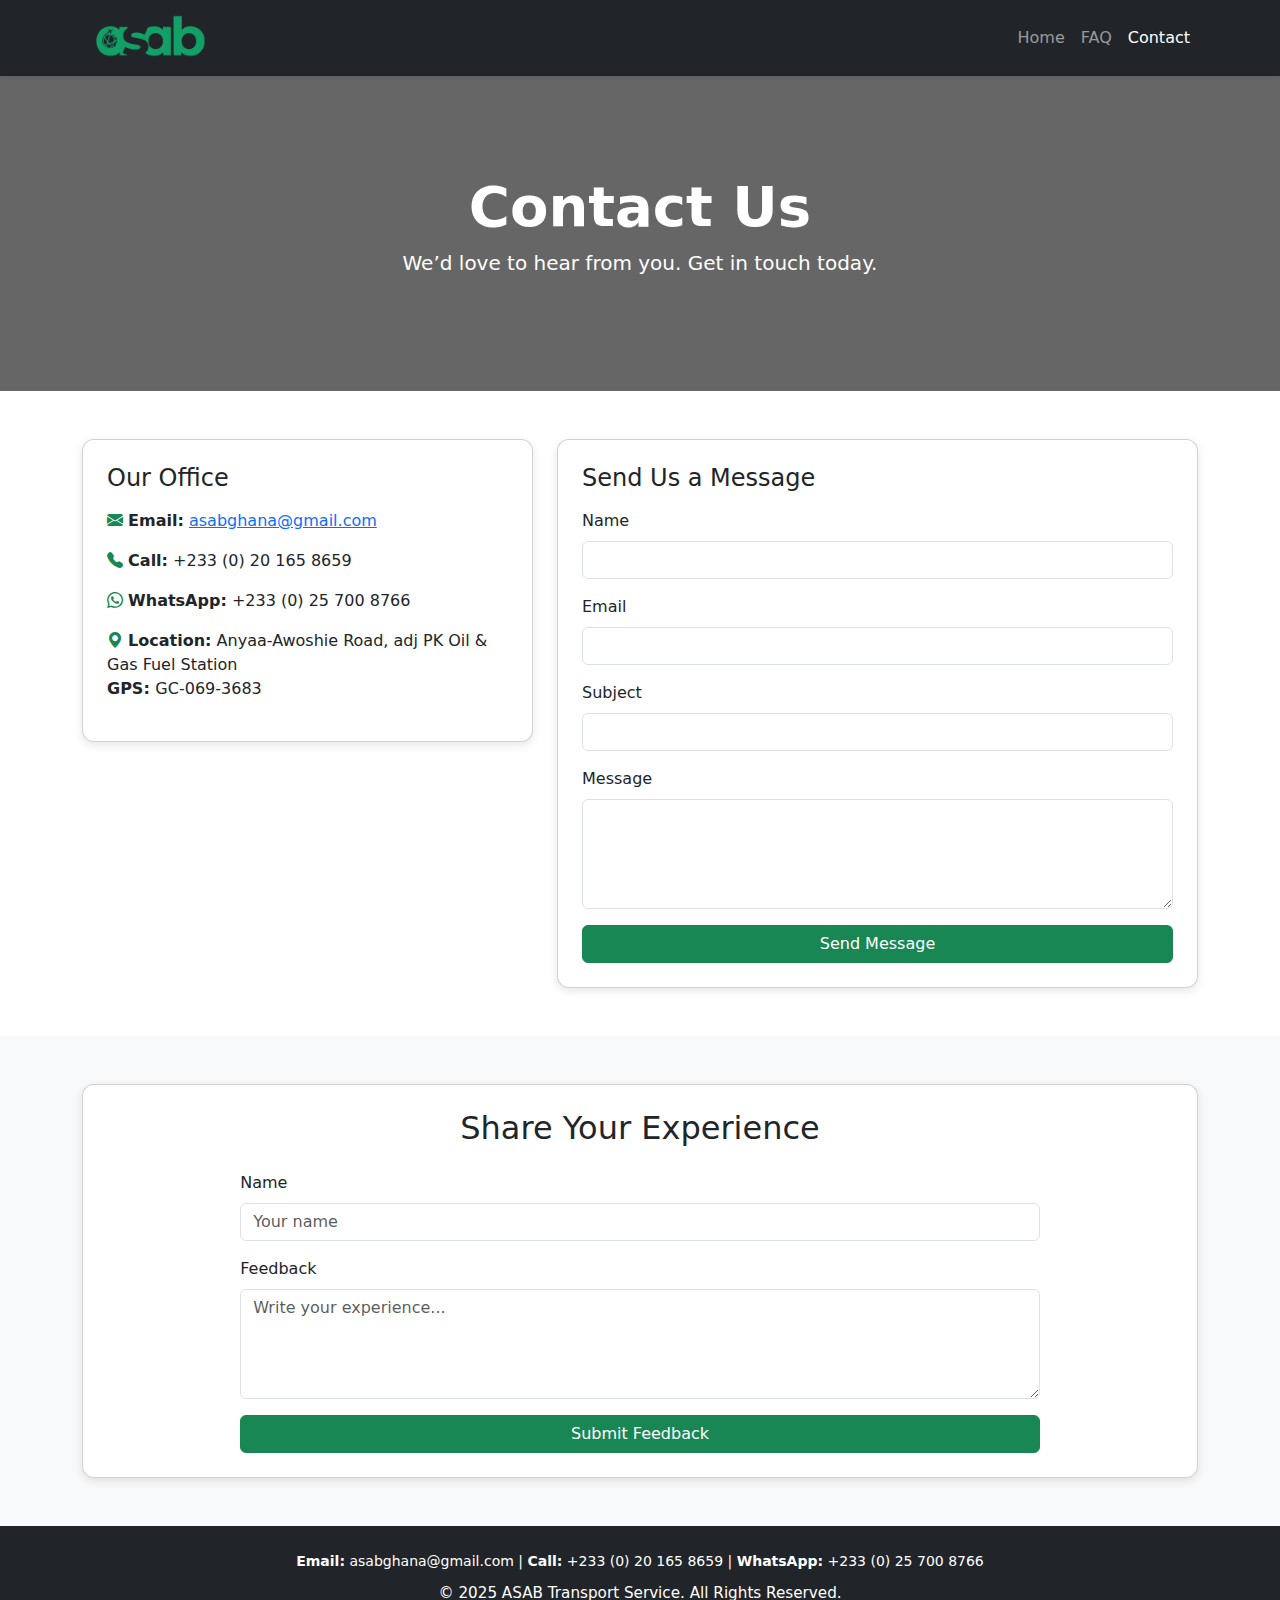
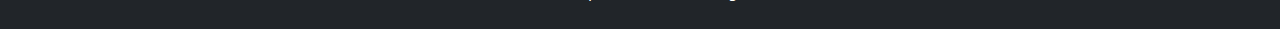
<file: contact.html>
<!DOCTYPE html>
<html lang="en">
<head>
  <meta charset="UTF-8">
  <meta name="viewport" content="width=device-width, initial-scale=1.0">
  <title>Contact - ASAB Transport Service</title>
  <link rel="icon" type="image/png" href="favicon.png">
  <link href="https://cdn.jsdelivr.net/npm/bootstrap@5.3.2/dist/css/bootstrap.min.css" rel="stylesheet">
  <link href="https://cdn.jsdelivr.net/npm/bootstrap-icons@1.10.5/font/bootstrap-icons.css" rel="stylesheet">
  <style>
    .navbar-brand img {
      height: 50px;
      width: auto;
      object-fit: contain;
    }
    .hero {
      position: relative;
      background: url('https://images.unsplash.com/photo-1502877338535-766e1452684a') center/cover no-repeat;
      height: 35vh;
    }
    .hero .overlay {
      position: absolute;
      top: 0;
      left: 0;
      width: 100%;
      height: 100%;
      background: rgba(0,0,0,0.6); /* Dark filter */
      z-index: 1;
    }
    .hero .content {
      position: relative;
      z-index: 2;
    }
    .card-custom {
      border-radius: 12px;
      box-shadow: 0px 3px 10px rgba(0,0,0,0.1);
    }
  </style>
</head>
<body>
  <!-- Navbar -->
  <nav class="navbar navbar-expand-lg navbar-dark bg-dark shadow-sm">
    <div class="container">
      <a class="navbar-brand" href="index.html"><img src="logo.png" alt="asab logo"></a>
      <button class="navbar-toggler" type="button" data-bs-toggle="collapse" data-bs-target="#navbarNav">
        <span class="navbar-toggler-icon"></span>
      </button>
      <div class="collapse navbar-collapse" id="navbarNav">
        <ul class="navbar-nav ms-auto">
          <li class="nav-item"><a class="nav-link" href="index.html">Home</a></li>
          <li class="nav-item"><a class="nav-link" href="faq.html">FAQ</a></li>
          <li class="nav-item"><a class="nav-link active" href="contact.html">Contact</a></li>
        </ul>
      </div>
    </div>
  </nav>

  <!-- Hero -->
    <section class="hero d-flex align-items-center justify-content-center text-center text-white">
    <div class="overlay"></div>
    <div class="content">
      <h1 class="display-4 fw-bold">Contact Us</h1>
      <p class="lead">We’d love to hear from you. Get in touch today.</p>
    </div>
    </section>

<!-- Contact Section -->
<div class="container my-5">
  <div class="row g-4">
      <!-- Contact Info -->
      <div class="col-md-5">
        <div class="card card-custom p-4">
          <h4 class="mb-3">Our Office</h4>
          <p><i class="bi bi-envelope-fill text-success"></i> 
            <strong>Email:</strong> 
            <a href="mailto:asabghana@gmail.com">asabghana@gmail.com</a>
          </p>
          <p>
            <i class="bi bi-telephone-fill text-success"></i> 
            <strong>Call:</strong> +233 (0) 20 165 8659 
            </p>
            <p>
            <i class="bi bi-whatsapp text-success"></i> 
            <strong>WhatsApp:</strong> +233 (0) 25 700 8766
          </p>
          <p><i class="bi bi-geo-alt-fill text-success"></i> 
            <strong>Location:</strong> Anyaa-Awoshie Road, adj PK Oil & Gas Fuel Station <br><strong>GPS: </strong>GC-069-3683
          </p>
        </div>
      </div>


      <!-- Contact Form -->
        <div class="col-md-7">
          <div class="card card-custom p-4">
            <h4 class="mb-3">Send Us a Message</h4>
            <form action="https://formspree.io/f/mnnbqyzw" method="POST" id="contactForm">
              <div class="mb-3">
                <label class="form-label">Name</label>
                <input type="text" name="name" class="form-control" required>
              </div>
              <div class="mb-3">
                <label class="form-label">Email</label>
                <input type="email" name="email" class="form-control" required>
              </div>
              <div class="mb-3">
                <label class="form-label">Subject</label>
                <input type="text" name="subject" class="form-control" required>
              </div>
              <div class="mb-3">
                <label class="form-label">Message</label>
                <textarea name="message" class="form-control" rows="4" required></textarea>
              </div>
              <button type="submit" class="btn btn-success w-100">Send Message</button>
            </form>
          </div>
        </div>

        <script>
          document.getElementById("contactForm").addEventListener("submit", function(e){
            e.preventDefault();
            fetch(this.action, {
              method: "POST",
              body: new FormData(this),
              headers: { 'Accept': 'application/json' }
            }).then(response => {
              if(response.ok){
                alert("✅ Thank you! Your message has been sent.");
                this.reset();
              } else {
                alert("❌ Oops! Something went wrong. Try again.");
              }
            });
          });
        </script>

    </div>
  </div>

  <!-- Feedback Section -->
<section class="py-5 bg-light">
  <div class="container">
    <div class="card card-custom p-4">
      <h2 class="text-center mb-4">Share Your Experience</h2>

      <form action="https://formspree.io/f/xwpnkjnr" method="POST" class="w-75 mx-auto" id="feedbackForm">
        <div class="mb-3">
          <label class="form-label">Name</label>
          <input type="text" class="form-control" name="name" placeholder="Your name" required>
        </div>
        <div class="mb-3">
          <label class="form-label">Feedback</label>
          <textarea class="form-control" name="feedback" rows="4" placeholder="Write your experience..." required></textarea>
        </div>
        <button type="submit" class="btn btn-success w-100">Submit Feedback</button>
      </form>

      <!-- Success message -->
      <div id="feedbackSuccess" class="alert alert-success mt-3 d-none text-center">
        ✅ Thank you for sharing your experience!
      </div>

      <!-- Error message -->
      <div id="feedbackError" class="alert alert-danger mt-3 d-none text-center">
        ❌ Something went wrong. Please try again.
      </div>
    </div>
  </div>
</section>

<script>
document.getElementById("feedbackForm").addEventListener("submit", async function(e) {
  e.preventDefault();

  const form = e.target;
  const formData = new FormData(form);

  try {
    let response = await fetch(form.action, {
      method: "POST",
      body: formData,
      headers: { "Accept": "application/json" }
    });

    if (response.ok) {
      document.getElementById("feedbackSuccess").classList.remove("d-none");
      document.getElementById("feedbackError").classList.add("d-none");
      form.reset();
    } else {
      document.getElementById("feedbackError").classList.remove("d-none");
      document.getElementById("feedbackSuccess").classList.add("d-none");
    }
  } catch (error) {
    document.getElementById("feedbackError").classList.remove("d-none");
    document.getElementById("feedbackSuccess").classList.add("d-none");
  }
});
</script>


<!-- Footer -->
<footer class="bg-dark text-white text-center py-4">
  <div class="container">
    
    <!-- Desktop & tablets (original look, but clickable) -->
    <div class="d-none d-md-block">
      <p class="mb-2 small">
        <strong>Email:</strong>
        <a href="mailto:asabghana@gmail.com" class="text-white text-decoration-none">
          asabghana@gmail.com
        </a> |
        
        <strong>Call:</strong>
        <a href="tel:+233201658659" class="text-white text-decoration-none">
          +233 (0) 20 165 8659
        </a> |
        
        <strong>WhatsApp:</strong>
        <a href="https://wa.me/233257008766" target="_blank" class="text-white text-decoration-none">
          +233 (0) 25 700 8766
        </a>
      </p>
    </div>

    <!-- Mobile (stacked clickable links) -->
    <div class="d-block d-md-none">
      <p class="mb-2 small">
        <strong>Email:</strong>
        <a href="mailto:asabghana@gmail.com" class="text-white text-decoration-none">
          asabghana@gmail.com
        </a> <br>

        <strong>Call:</strong>
        <a href="tel:+233201658659" class="text-white text-decoration-none">
          +233 (0) 20 165 8659
        </a> <br>

        <strong>WhatsApp:</strong>
        <a href="https://wa.me/233257008766" target="_blank" class="text-white text-decoration-none">
          +233 (0) 25 700 8766
        </a>
      </p>
    </div>

    <p class="mb-0">&copy; 2025 ASAB Transport Service. All Rights Reserved.</p>
  </div>
</footer>

<style>
  footer p {
    font-size: 0.95rem;
    line-height: 1.6;
  }

  footer a:hover {
    text-decoration: underline;
  }

  @media (max-width: 576px) {
    footer p {
      font-size: 0.9rem;
    }
  }
</style>

  <script src="https://cdn.jsdelivr.net/npm/bootstrap@5.3.2/dist/js/bootstrap.bundle.min.js"></script>
</body>
</html>
</file>
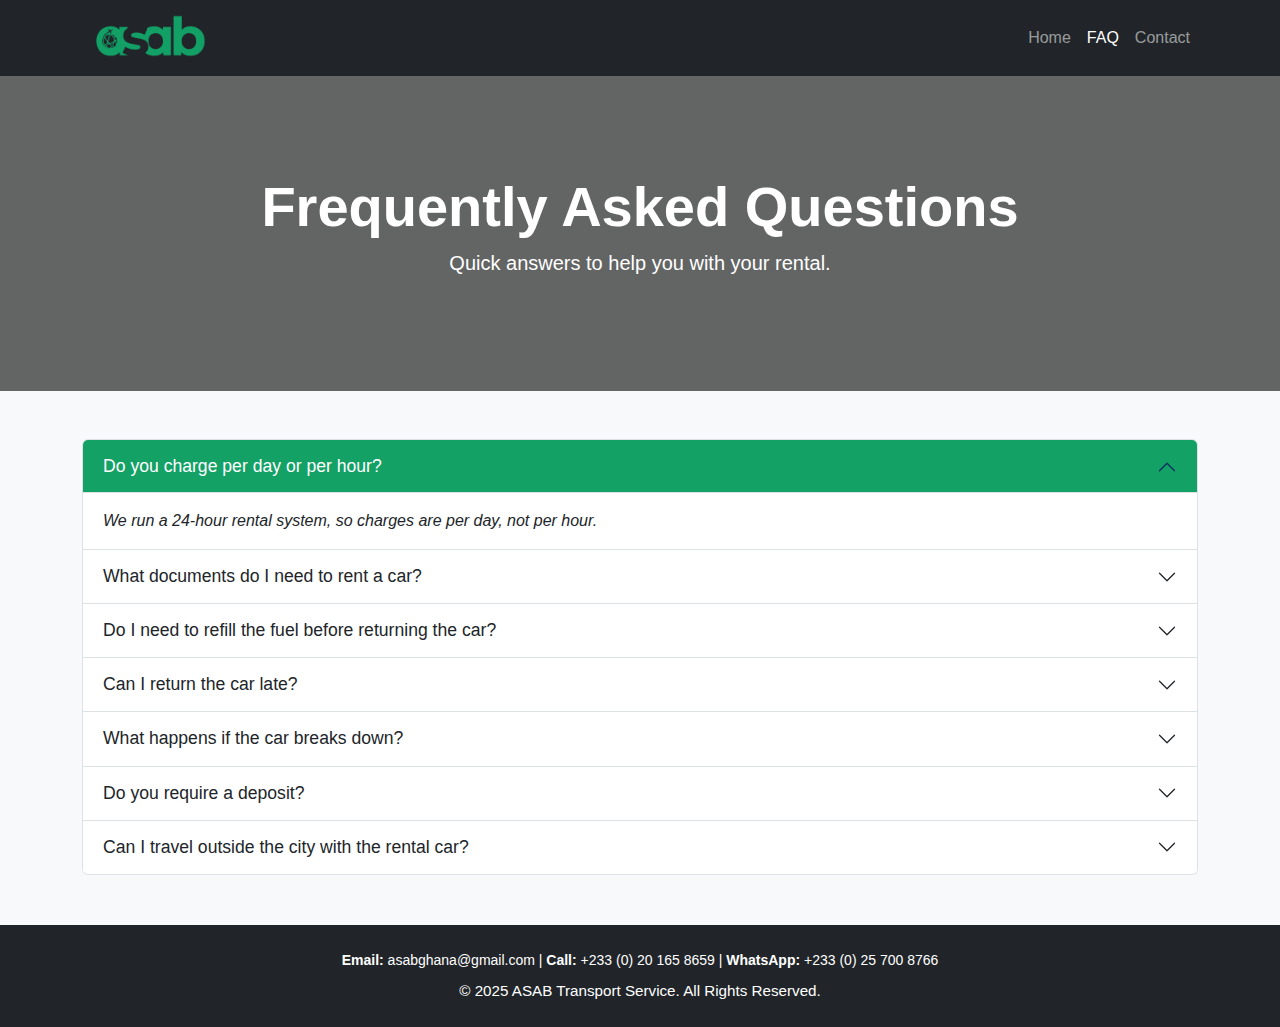
<file: faq.html>
<!DOCTYPE html>
<html lang="en">
<head>
  <meta charset="UTF-8">
  <meta name="viewport" content="width=device-width, initial-scale=1.0">
  <title>FAQ - ASAB Transport Service</title>
  <link rel="icon" type="image/png" href="favicon.png">
  <link href="https://cdn.jsdelivr.net/npm/bootstrap@5.3.2/dist/css/bootstrap.min.css" rel="stylesheet">
</head>
<body>
  <!-- Navbar -->
  <nav class="navbar navbar-expand-lg navbar-dark bg-dark">
    <div class="container">
      <a class="navbar-brand" href="index.html"><img src="logo.png" alt="asab logo"></a>
      <button class="navbar-toggler" type="button" data-bs-toggle="collapse" data-bs-target="#navbarNav">
        <span class="navbar-toggler-icon"></span>
      </button>
      <div class="collapse navbar-collapse" id="navbarNav">
        <ul class="navbar-nav ms-auto">
          <li class="nav-item"><a class="nav-link" href="index.html">Home</a></li>
          <li class="nav-item"><a class="nav-link active" href="faq.html">FAQ</a></li>
          <li class="nav-item"><a class="nav-link" href="contact.html">Contact</a></li>
        </ul>
      </div>
    </div>
  </nav>
  <style>
    body {
      font-family: 'Segoe UI', Tahoma, Geneva, Verdana, sans-serif;
      background-color: #f8f9fa;
      color: #333;
    }
    .hero {
      position: relative;
      background: url('https://images.unsplash.com/photo-1502877338535-766e1452684a') center/cover no-repeat;
      height: 35vh;
    }
    .hero .overlay {
      position: absolute;
      top: 0;
      left: 0;
      width: 100%;
      height: 100%;
      background: rgba(0,0,0,0.6);
      z-index: 1;
    }
    .hero .content {
      position: relative;
      z-index: 2;
    }
    .navbar-brand img {
      height: 50px;
      width: auto;
      object-fit: contain;
    }
   
    .accordion-button:not(.collapsed) {
      background-color: #13A166;
      color: white;
      font-weight: 500;
    }
    .accordion-button {
      font-size: 1.1rem;
    }
    footer {
      background-color: #111;
      color: #bbb;
      text-align: center;
      padding: 20px;
      margin-top: 50px;
    }
    footer a {
      color: #13A166;
      text-decoration: none;
    }
    footer a:hover {
      text-decoration: underline;
    }
  </style>

  <!-- Header -->
  <!-- Hero -->
    <section class="hero d-flex align-items-center justify-content-center text-center text-white">
      <div class="overlay"></div>
      <div class="content">
        <h1 class="display-4 fw-bold">Frequently Asked Questions</h1>
        <p class="lead">Quick answers to help you with your rental.</p>
      </div>
    </section>

  <!-- FAQ Section -->
<section class="container my-5">
  <div class="accordion" id="faqAccordion">

    <!-- FAQ 1 -->
    <div class="accordion-item">
      <h2 class="accordion-header" id="faq1">
        <button class="accordion-button" type="button" data-bs-toggle="collapse" data-bs-target="#collapse1">
          Do you charge per day or per hour?
        </button>
      </h2>
      <div id="collapse1" class="accordion-collapse collapse show" data-bs-parent="#faqAccordion">
        <div class="accordion-body">
          <em>We run a 24-hour rental system, so charges are per day, not per hour.</em>
        </div>
      </div>
    </div>

    <!-- FAQ 2 -->
    <div class="accordion-item">
      <h2 class="accordion-header" id="faq2">
        <button class="accordion-button collapsed" type="button" data-bs-toggle="collapse" data-bs-target="#collapse2">
          What documents do I need to rent a car?
        </button>
      </h2>
      <div id="collapse2" class="accordion-collapse collapse" data-bs-parent="#faqAccordion">
        <div class="accordion-body">
          <em>You’ll need a valid driver’s license, a national ID or passport, and in some cases, a refundable deposit.</em>
        </div>
      </div>
    </div>

    <!-- FAQ 3 -->
    <div class="accordion-item">
      <h2 class="accordion-header" id="faq3">
        <button class="accordion-button collapsed" type="button" data-bs-toggle="collapse" data-bs-target="#collapse3">
          Do I need to refill the fuel before returning the car?
        </button>
      </h2>
      <div id="collapse3" class="accordion-collapse collapse" data-bs-parent="#faqAccordion">
        <div class="accordion-body">
          <em>Yes, we provide the car with fuel, and we expect it to be returned with the same fuel level. Otherwise, a refueling fee applies.</em>
        </div>
      </div>
    </div>

    <!-- FAQ 4 -->
    <div class="accordion-item">
      <h2 class="accordion-header" id="faq4">
        <button class="accordion-button collapsed" type="button" data-bs-toggle="collapse" data-bs-target="#collapse4">
          Can I return the car late?
        </button>
      </h2>
      <div id="collapse4" class="accordion-collapse collapse" data-bs-parent="#faqAccordion">
        <div class="accordion-body">
          <em>We allow a grace period of 1–2 hours. Beyond that, an extra day’s charge may apply.</em>
        </div>
      </div>
    </div>

    <!-- FAQ 5 -->
    <div class="accordion-item">
      <h2 class="accordion-header" id="faq5">
        <button class="accordion-button collapsed" type="button" data-bs-toggle="collapse" data-bs-target="#collapse5">
          What happens if the car breaks down?
        </button>
      </h2>
      <div id="collapse5" class="accordion-collapse collapse" data-bs-parent="#faqAccordion">
        <div class="accordion-body">
          <em>We provide roadside assistance and, if necessary, a replacement vehicle so your journey isn’t interrupted.</em>
        </div>
      </div>
    </div>

    <!-- FAQ 6 -->
    <div class="accordion-item">
      <h2 class="accordion-header" id="faq6">
        <button class="accordion-button collapsed" type="button" data-bs-toggle="collapse" data-bs-target="#collapse6">
          Do you require a deposit?
        </button>
      </h2>
      <div id="collapse6" class="accordion-collapse collapse" data-bs-parent="#faqAccordion">
        <div class="accordion-body">
          <em>Yes, a refundable security deposit is required. It will be returned once the car is brought back in good condition.</em>
        </div>
      </div>
    </div>

    <!-- FAQ 7 -->
    <div class="accordion-item">
      <h2 class="accordion-header" id="faq7">
        <button class="accordion-button collapsed" type="button" data-bs-toggle="collapse" data-bs-target="#collapse7">
          Can I travel outside the city with the rental car?
        </button>
      </h2>
      <div id="collapse7" class="accordion-collapse collapse" data-bs-parent="#faqAccordion">
        <div class="accordion-body">
          <em>Yes, you can, but you’ll need to inform us in advance. Different rates may apply depending on the distance or destination.</em>
        </div>
      </div>
    </div>

  </div>
</section>


<!-- Footer -->
<footer class="bg-dark text-white text-center py-4">
  <div class="container">
    
    <!-- Desktop & tablets (original look, but clickable) -->
    <div class="d-none d-md-block">
      <p class="mb-2 small">
        <strong>Email:</strong>
        <a href="mailto:asabghana@gmail.com" class="text-white text-decoration-none">
          asabghana@gmail.com
        </a> |
        
        <strong>Call:</strong>
        <a href="tel:+233201658659" class="text-white text-decoration-none">
          +233 (0) 20 165 8659
        </a> |
        
        <strong>WhatsApp:</strong>
        <a href="https://wa.me/233257008766" target="_blank" class="text-white text-decoration-none">
          +233 (0) 25 700 8766
        </a>
      </p>
    </div>

    <!-- Mobile (stacked clickable links) -->
    <div class="d-block d-md-none">
      <p class="mb-2 small">
        <strong>Email:</strong>
        <a href="mailto:asabghana@gmail.com" class="text-white text-decoration-none">
          asabghana@gmail.com
        </a> <br>

        <strong>Call:</strong>
        <a href="tel:+233201658659" class="text-white text-decoration-none">
          +233 (0) 20 165 8659
        </a> <br>

        <strong>WhatsApp:</strong>
        <a href="https://wa.me/233257008766" target="_blank" class="text-white text-decoration-none">
          +233 (0) 25 700 8766
        </a>
      </p>
    </div>

    <p class="mb-0">&copy; 2025 ASAB Transport Service. All Rights Reserved.</p>
  </div>
</footer>

<style>
  footer p {
    font-size: 0.95rem;
    line-height: 1.6;
  }

  footer a:hover {
    text-decoration: underline;
  }

  @media (max-width: 576px) {
    footer p {
      font-size: 0.9rem;
    }
  }
</style>

  <script src="https://cdn.jsdelivr.net/npm/bootstrap@5.3.0/dist/js/bootstrap.bundle.min.js"></script>
</body>
</html>
</file>
